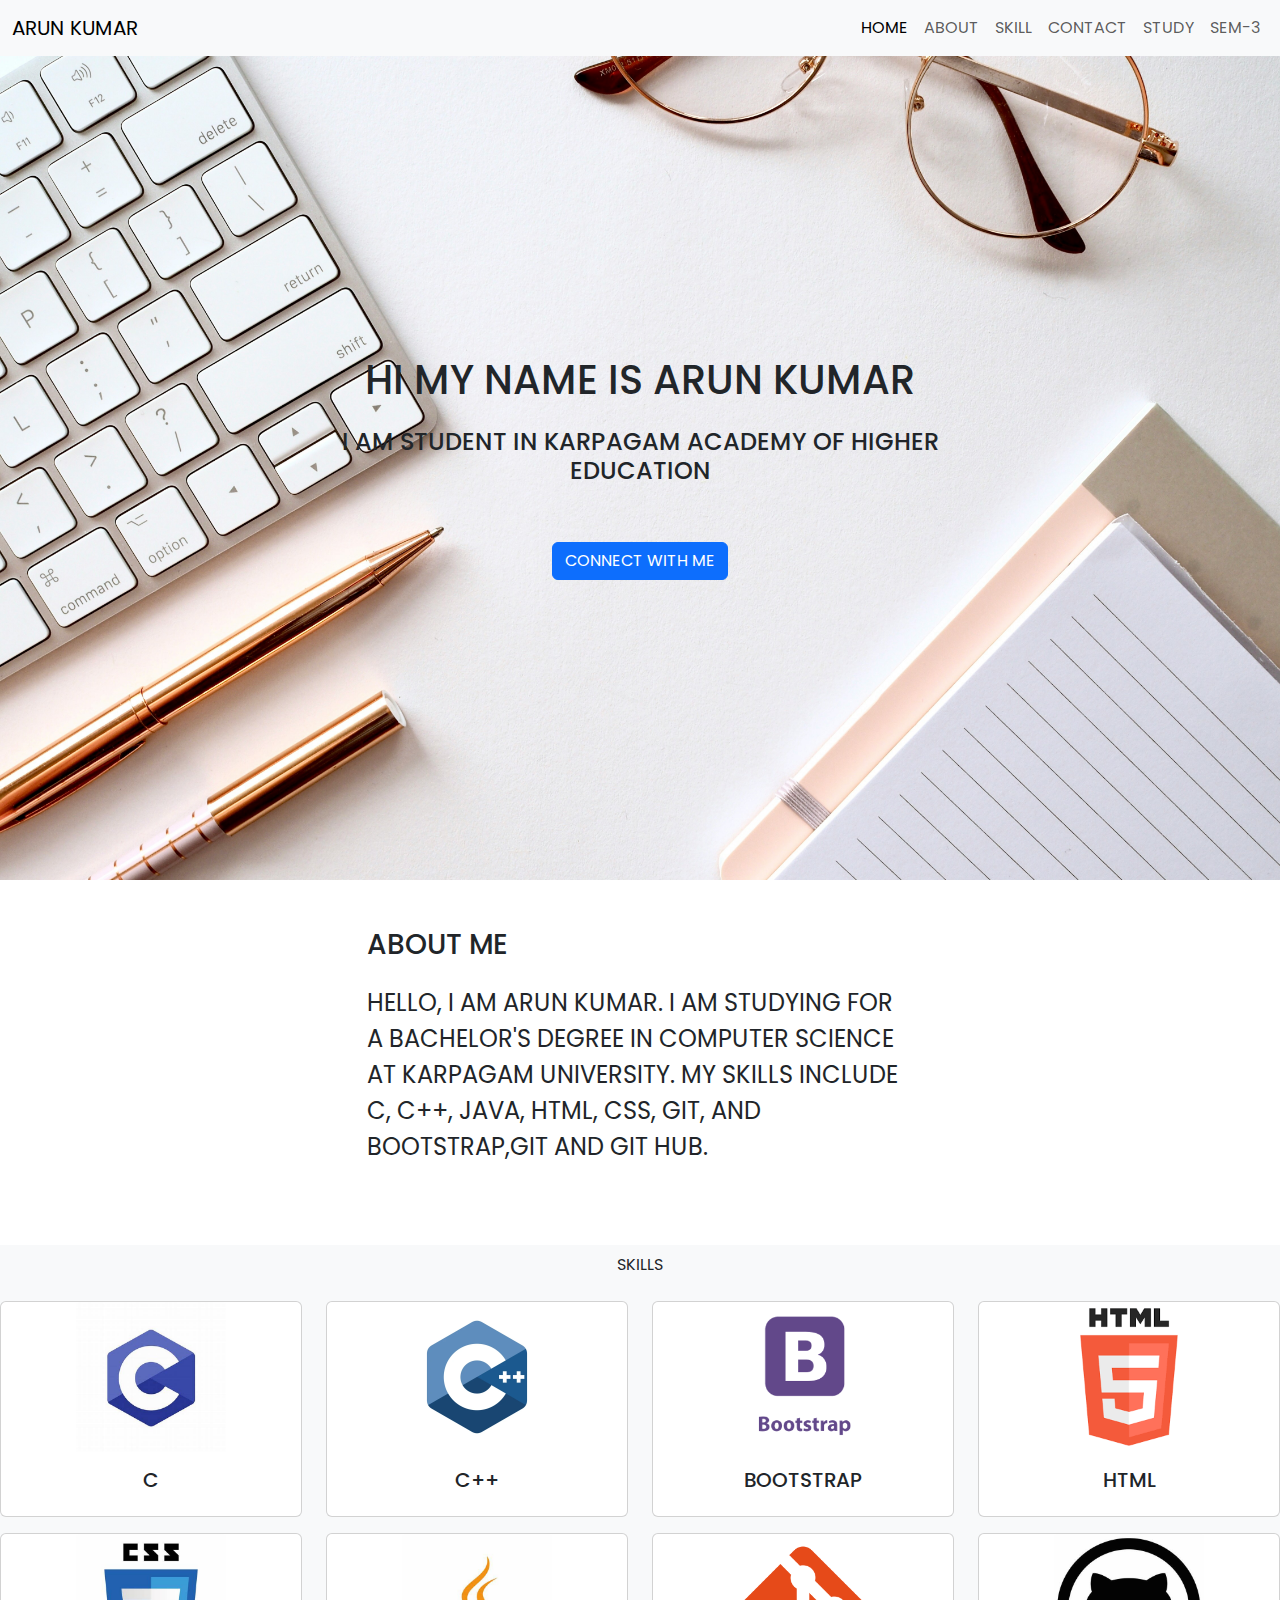
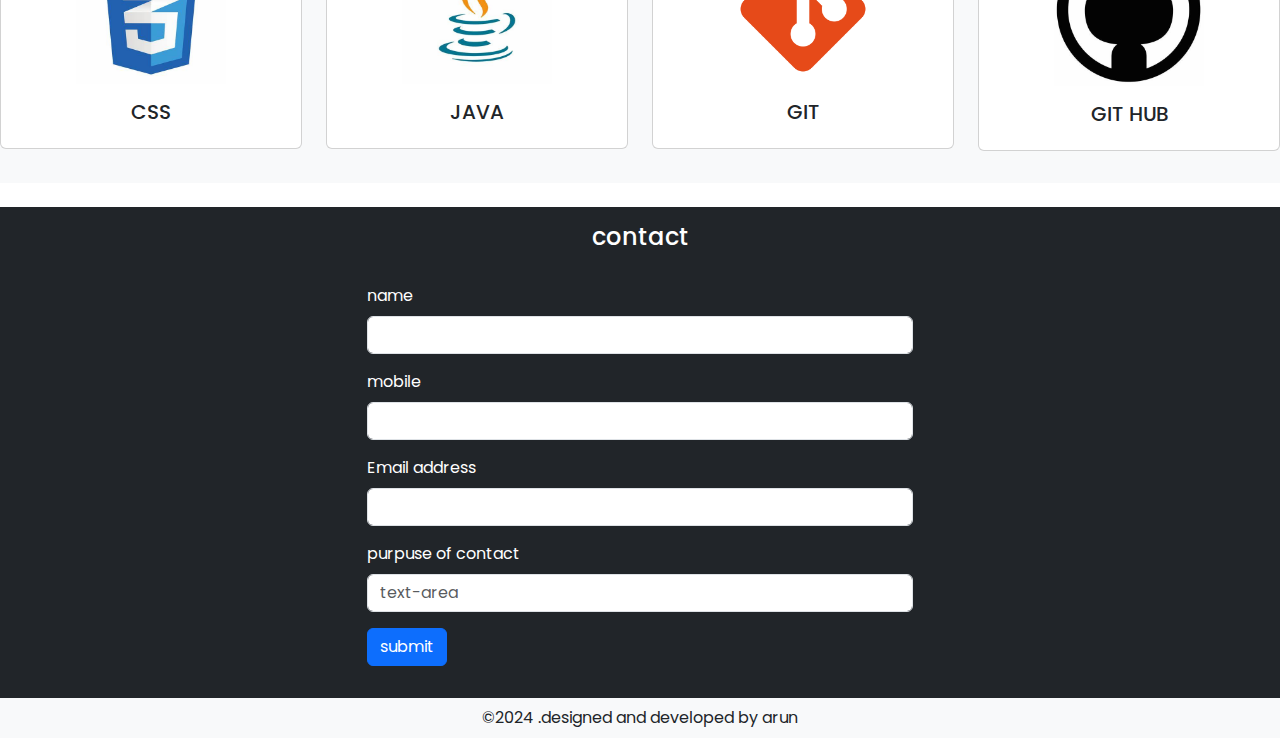
<file: index.html>
<!DOCTYPE html>
<html lang="en">

<head>
    <meta charset="UTF-8" />
    <meta name="viewport" content="width=device-width, initial-scale=1.0" />
    <title>arun portfolio</title>
    <link rel="preconnect" href="https://fonts.googleapis.com" />
    <link rel="preconnect" href="https://fonts.gstatic.com" crossorigin />
    <link href="https://fonts.googleapis.com/css2?family=Poppins&display=swap" rel="stylesheet" />
    <link href="https://cdn.jsdelivr.net/npm/bootstrap@5.3.3/dist/css/bootstrap.min.css" rel="stylesheet" integrity="sha384-QWTKZyjpPEjISv5WaRU9OFeRpok6YctnYmDr5pNlyT2bRjXh0JMhjY6hW+ALEwIH" crossorigin="anonymous" />
    <link rel="stylesheet" href="./style.css" />
</head>

<body>
    <div id="preloader"></div>
    <nav class="navbar navbar-expand-lg bg-body-tertiary text-uppercase ">
        <div class="container-fluid">
          <a class="navbar-brand" href="#">arun kumar</a>
          <button class="navbar-toggler" type="button" data-bs-toggle="collapse" data-bs-target="#navbarNav" aria-controls="navbarNav" aria-expanded="false" aria-label="Toggle navigation">
            <span class="navbar-toggler-icon"></span>
          </button>
          <div class="collapse navbar-collapse" id="navbarNav">
            <ul class="navbar-nav ms-auto">
              <li class="nav-item">
                <a class="nav-link active" aria-current="page" href="#home">home</a>
              </li>
              <li class="nav-item">
                <a class="nav-link" href="#about">about</a>
              </li>
              <li class="nav-item">
                <a class="nav-link" href="#skill">skill</a>
              </li>
              <li class="nav-item">
                <a class="nav-link" href="#contact">contact</a>
              </li>
              <li class="nav-item">
                <a class="nav-link" href="study.html">study</a>
              </li>
              <li class="nav-item">
                <a class="nav-link" href="sem-3.html">sem-3</a>
              </li>
            </ul>
          </div>
        </div>
      </nav>
    <section class="text-uppercase banner text-center" id="home">
        <div class="container">
            <div class="row">
                <div class="col-md-12 col-m-12">
                    <div class=" m-auto">
                        <h1 class="pb-3">hi my name is arun kumar<h1>
                        <h4 class="pb-4">I am student in karpagam academy of higher education</h4>
                        <a href="https://wa.me/+917358482125?text=hiarun" class="btn btn-primary text-uppercase mt-4" target="_blank">connect with me</a>
                    </div>
                </div>
            </div>
        </div>
    </section>
    <section id="about" class=" text-uppercase py-5">
        <div class="container  ">
            <div class="row  justify-content-center align-items-center">
                <div class="col-md-6  ">
                    <h3 class="pb-3 ">about me</h3>
                    <p class="pb-3 fs-4">hello, I am Arun Kumar. I am studying for a Bachelor's degree in Computer Science at Karpagam University. My skills include C, C++, Java, HTML, CSS, Git, and Bootstrap,git and git hub.
                </div>
                <!--<div class="col-md-6 text-center">
                <img src="./image/IMG_20240222_141509~2.jpg" alt="it is arun image" class="img-fluid w-60" />
                </div>-->
            </div>
        </div>
    </section>
    <section id="skill" class=" bg-light text-uppercase">
        <div class="container">
            <div class="row text-center">
                <div class="col-m-12 py-2"><p>skills</p></div>
            </div>
        </div>
        <div class=" text-center pb-3">
            <div class="row">
                <div class="col-md-3 mb-3">
                    <div class="card" >
                        <img src="./image/c-language" class="card-img-top w-50 m-auto " alt="...">
                        <div class="card-body">
                          <h5 class="card-title">c</h5>
                        <!--  <p class="card-text">Some quick example text to build on the card title and make up the bulk of the card's content.</p>-->
                        </div>
                      </div>
                </div>
                <div class="col-md-3 col-sd-6 mb-3">
                    <div class="card">
                        <img src="./image/c++" class="card-img-top w-50 m-auto" alt="...">
                        <div class="card-body">
                          <h5 class="card-title">c++</h5>
                         <!--<p class="card-text">Some quick example text to build on the card title and make up the bulk of the card's content.<p>-->
                        </div>
                      </div>
                </div>
                <div class="col-md-3 col-sd-6 mb-3">
                    <div class="card">
                        <img src="./image/bootstrap.png" class="card-img-top w-50 m-auto" alt="...">
                        <div class="card-body">
                          <h5 class="card-title">bootstrap</h5>
                        <!--  <p class="card-text">Some quick example text to build on the card title and make up the bulk of the card's content.</p>-->
                        </div>
                      </div>
                </div>
                <div class="col-md-3 col-sd-6 mb-3">
                    <div class="card" >
                        <img src="./image/html" class="card-img-top w-50 m-auto" alt="...">
                        <div class="card-body">
                          <h5 class="card-title">html</h5>
                         <!-- <p class="card-text">Some quick example text to build on the card title and make up the bulk of the card's content.</p>-->
                        </div>
                      </div>
                </div>
                <div class="col-md-3 col-sd-6 mb-3">
                    <div class="card">
                        <img src="./image/css" class="card-img-top w-50 m-auto" alt="...">
                        <div class="card-body">
                          <h5 class="card-title">css</h5>
                        <!--  <p class="card-text">Some quick example text to build on the card title and make up the bulk of the card's content.</p>-->
                        </div>
                      </div>
                </div>
                <div class="col-md-3 col-sd-6 mb-3">
                    <div class="card">
                        <img src="./image/java" class="card-img-top w-50 m-auto" alt="...">
                        <div class="card-body">
                          <h5 class="card-title">java</h5>
                        <!--  <p class="card-text">Some quick example text to build on the card title and make up the bulk of the card's content.</p>-->
                        </div>
                      </div>
                </div>
                <div class="col-md-3 col-sd-6 mb-3">
                    <div class="card">
                        <img src="./image/git" class="card-img-top w-50 m-auto" alt="...">
                        <div class="card-body">
                          <h5 class="card-title">git</h5>
                        <!--  <p class="card-text">Some quick example text to build on the card title and make up the bulk of the card's content.</p>-->
                        </div>
                      </div>
                </div>
                <div class="col-md-3 col-sd-6 mb-3">
                    <div class="card">
                        <img src="./image/git hub" class="card-img-top w-50 m-auto" alt="...">
                        <div class="card-body">
                          <h5 class="card-title">git hub</h5>
                        <!--  <p class="card-text">Some quick example text to build on the card title and make up the bulk of the card's content.</p>-->
                        </div>
                      </div>
                </div>
            </div>
        </div>
    </section>
    <section id="contact" class="bg-dark text-white " method="post" data-netlify="true">
        <div class="container pt-3 mt-4">
            <div class="row">
                <div class="col-md-12">
                    <h4 class="text-center pb-4">contact</h4>
                </div>
            </div>
            <div class="row justify-content-center">
                <div class="col-md-6">
                    <form name="contact" action="post" data-netlify="submit" >
                       <input class="d-none" name="re-captcha">
                        <div class="mb-3">
                            <label for="exampleFormControlInput1" class="form-label">name</label>
                            <input type="text" class="form-control" name="name"/>
                        </div>
                        <div class="mb-3">
                            <label for="exampleFormControlTextarea1" class="form-label">mobile</label>
                            <input type="number" class="form-control" name="mobile"/>
                        </div>
                        <div class="mb-3">
                            <label for="exampleFormControlInput1" class="form-label">Email address</label>
                            <input type="email" class="form-control" id="exampleFormControlInput1" name="email"/>
                        </div>
                        <div class="mb-3">
                            <label for="purpose" class="form-label">purpuse of contact</label>
                            <input type="text" class="form-control" id="exampleFormControlInput1"
                                placeholder="text-area" name='reason'/>
                            <div class="mb-3" data-netlify-recaptcha="true"></div>
                        <div class="col-auto">
                            
                            <button type="submit" class="btn btn-primary mb-3" onclick="alt()">submit</button>
                        </div>
                        
                        </div>
                    </form>
                </div>
            </div>
        </div>
    </section>
   <!--<section class="bs-warning">
        <div class="container back">
            <div class="row">
                <div class="col-md-12 w-10 ">
                    <img src="/portfolio/about.png" class="img-fluid" alt="...">
                </div>
            </div>
        </div>
    </section>-->
    <footer class="py-2 bg-light">
        <div class="container">
            <div class="row">
                <div class="col-md-12">
                    <p class="text-center m-0 ">&copy;2024 .designed and developed by arun</p>
                </div>
            </div>
        </div>
    </footer>

    <script src="https://cdn.jsdelivr.net/npm/bootstrap@5.3.3/dist/js/bootstrap.bundle.min.js"
    integrity="sha384-YvpcrYf0tY3lHB60NNkmXc5s9fDVZLESaAA55NDzOxhy9GkcIdslK1eN7N6jIeHz"
    crossorigin="anonymous"></script>

    <script>
        var loader = document.getElementById("preloader");

        window.addEventListener("load",function(){
            loader.style.display="none";
        })

    </script>
</body>


</html>
</file>
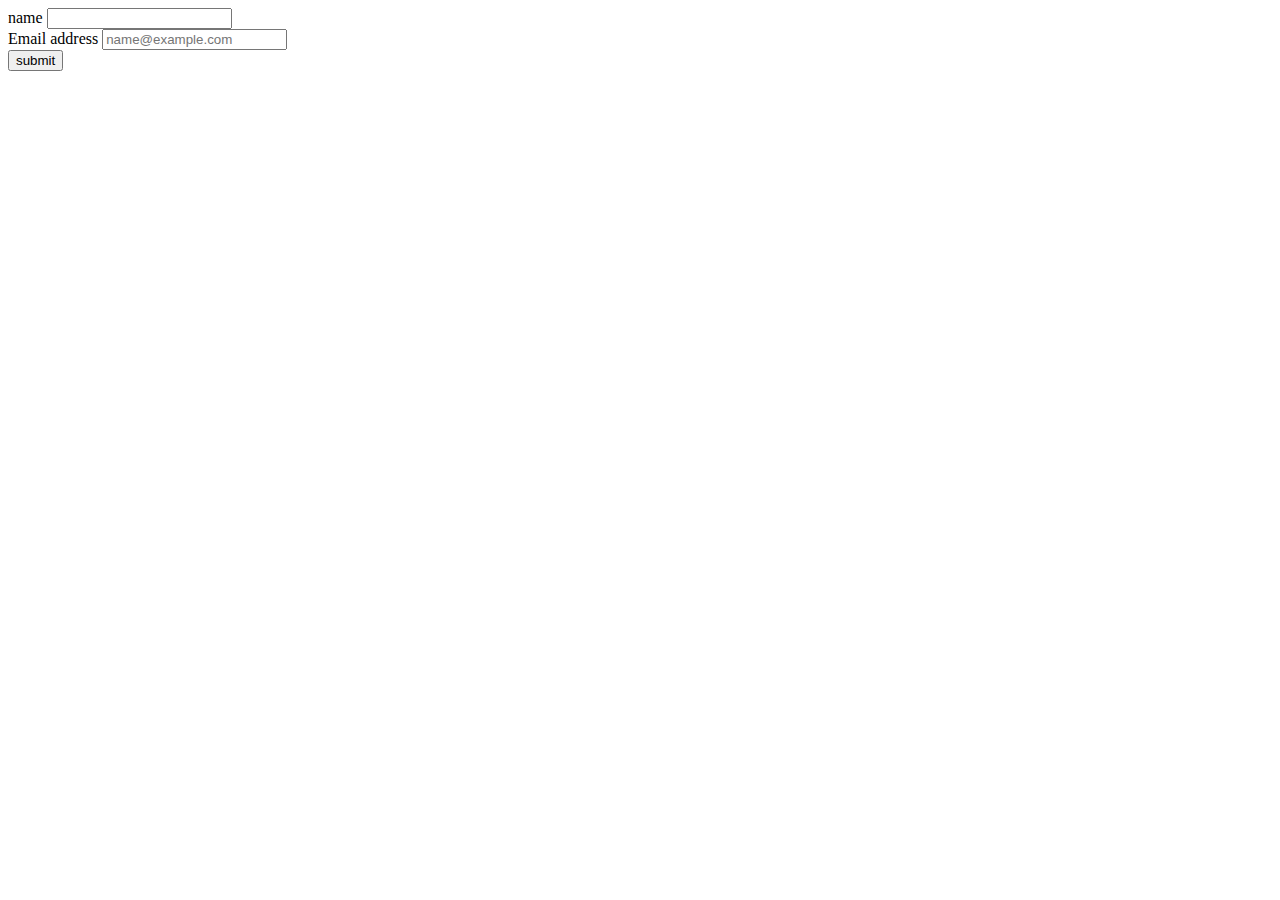
<file: a/index.html>
<!DOCTYPE html>
<html lang="en">
<head>
    <meta charset="UTF-8">
    <meta name="viewport" content="width=device-width, initial-scale=1.0">
    <title>Document</title>
</head>
<body>
    <form name="contact" method="post" data-netlify="submit">
        <div class="mb-3">
            <label for="exampleFormControlInput1" class="form-label">name</label>
            <input type="text" class="form-control" name="name"/>
        </div>

        <div class="mb-3">
            <label for="exampleFormControlInput1" class="form-label">Email address</label>
            <input type="email" class="form-control" id="exampleFormControlInput1"
                placeholder="name@example.com" name="email"/>
        </div>

        <div class="col-auto">
            
            <button type="submit" class="btn btn-primary mb-3">submit</button>
        </div>
       
    </form>
</body>
</html>
</file>
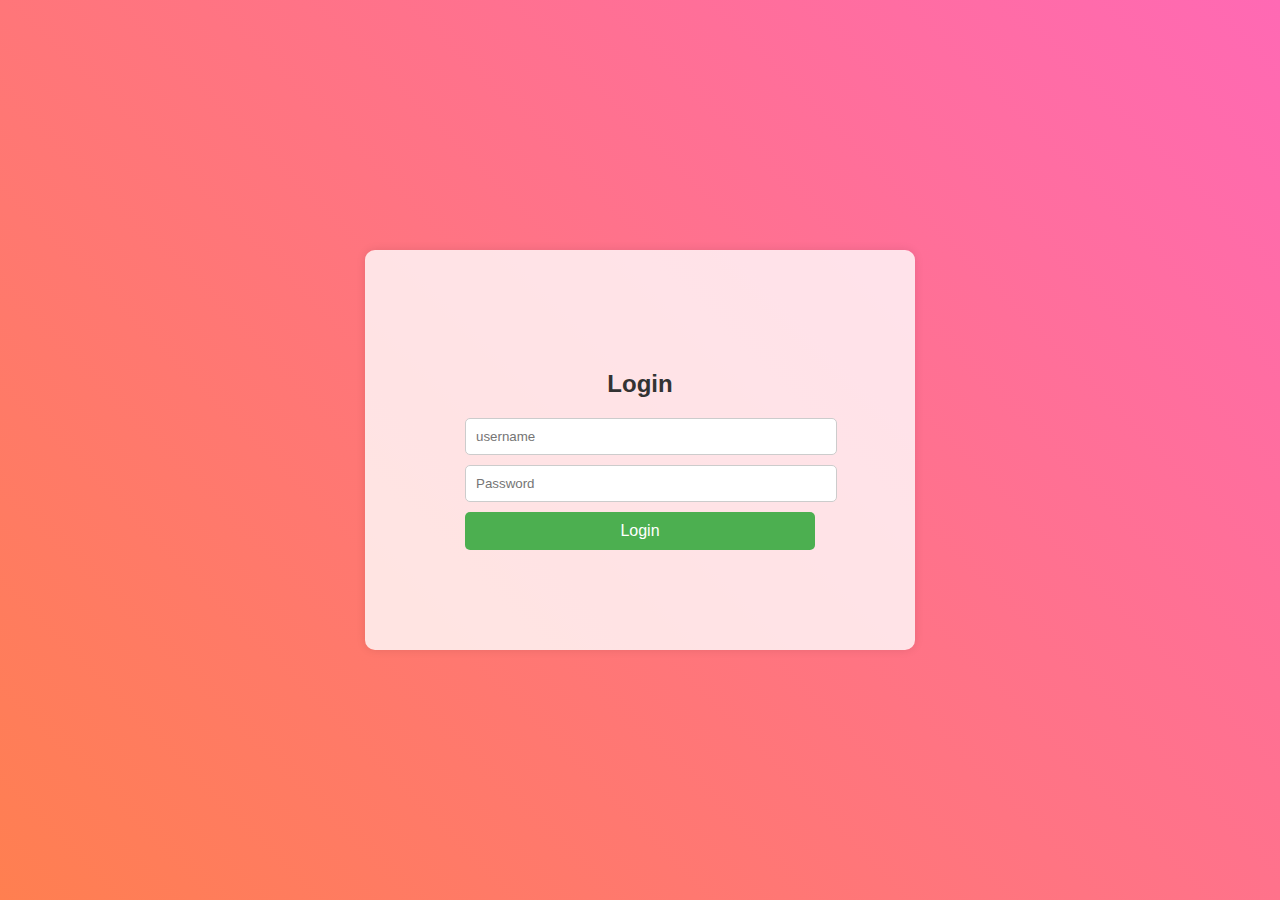
<file: loginepage.html>
<!DOCTYPE html>
<html lang="en">
<head>
    <meta charset="UTF-8">
    <meta name="viewport" content="width=device-width, initial-scale=1.0">
    <title>Login Page</title>
    <link rel="stylesheet" href="./logine.css">

</head>
<body>
    <div class="login-container">
        <h2>Login</h2>
        <form >
            <input type="text" id="username" placeholder="username">
            <input type="password" id="password" placeholder="Password">
            <button type="submit" onclick="auth()" value="login"  >Login</button>
        </form>
        
    </div>
    <script >
        function auth(){
            var username=document.getElementById('username').value;
            var password=document.getElementById('password').value;
 if(username=="arunkumar" && password=="1234")
        {
           window.location="file:///S:/web%20developement/portfolio/hello.html"
            
        }
else{
    alert('invaled username (or) password'); 
    
    return;
    }
        }

    </script>
</body>
</html>
</file>
<file: style.css>
* {
    font-family: "Poppins", sans-serif;
    font-weight: 400;
    font-style: normal;
  }
  .banner{
    background-image:url(./image/jess-bailey-q10VITrVYUM-unsplash.jpg);
    padding: 300px;
    background-size: cover;
    background-repeat: no-repeat;
  }
  .padding{
    padding-bottom: 20px;
  }
  @media(max-width:526px){
    .banner{
      padding: 100px 0;
    }
  }
#preloader{
  background:  #f3f3f6 url(./image/preloder4.gif) no-repeat center center;
  background-size: 100%;
  height:100vh ;
  width: 100%;
  position: fixed;
  z-index: 100;
}
</file>
<file: logine.css>
body {
    font-family: Arial, sans-serif;
    display: flex;
    justify-content: center;
    align-items: center;
    height: 100vh;
    margin: 0;
    background-color: #ffebcd;
    background-image: linear-gradient(45deg, #ff7f50, #ff69b4);
}

.login-container {
    background-color: rgba(255, 255, 255, 0.8); /* Adds transparency */
    padding: 100px;
    border-radius: 10px;
    box-shadow: 0 0 10px rgba(0, 0, 0, 0.1);
    width: 350px;
    text-align: center;
}

input {
    display: block;
    width: 100%;
    padding: 10px;
    margin-bottom: 10px;
    border: 1px solid #ccc;
    border-radius: 5px;
}

button {
    width: 100%;
    padding: 10px;
    background-color: #4CAF50;
    border: none;
    color: white;
    border-radius: 5px;
    cursor: pointer;
    font-size: 16px;
}

button:hover {
    background-color: #45a049;
}

h2 {
    margin-bottom: 20px;
    color: #333;
}
</file>
